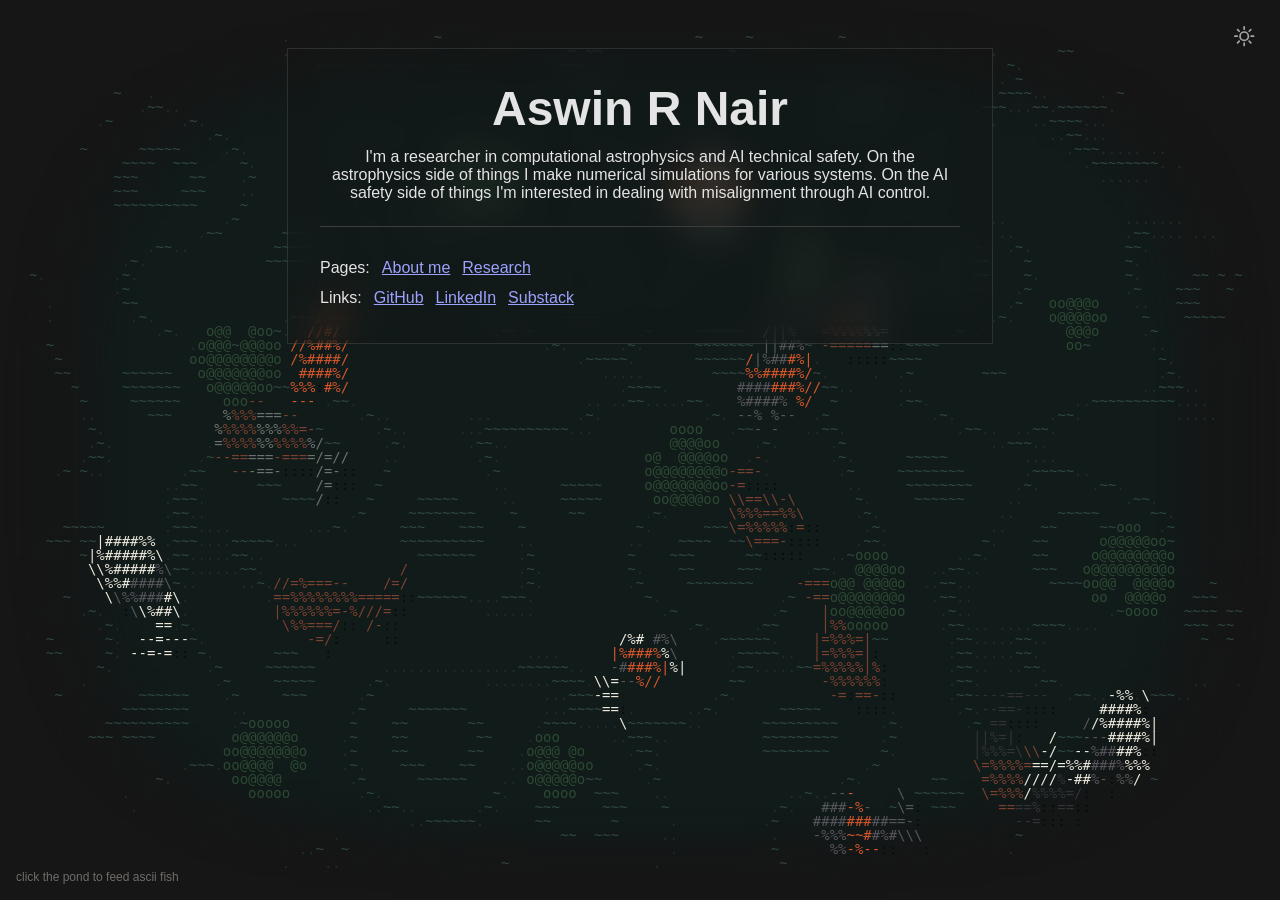
<file: index.html>
<!DOCTYPE html>
<html lang="en" data-theme="dark">
<head>
  <meta charset="UTF-8">
  <meta name="viewport" content="width=device-width, initial-scale=1.0">
  <script src="theme.js"></script>
  <link rel="stylesheet" href="theme.css">
  <title>Aswin</title>
  <link rel="stylesheet" href="koi-pond.css">
  <link rel="stylesheet" href="pond-page.css">
  <style>
    body {
      margin: 0;
      font-family: "Helvetica Neue", Helvetica, Arial, sans-serif;
      background: #f0efef;
      color: #1f1f1f;
      padding: 3rem 1.5rem;
    }

    header {
      text-align: center;
      max-width: 40rem;
      margin: 0 auto 2rem;
      padding-bottom: 1.5rem;
      border-bottom: 1px solid #b8b8b8;
    }

    h1 {
      margin: 0 0 0.75rem;
      font-size: 3rem;
    }

    header p {
      margin: 0;
    }

    nav {
      max-width: 40rem;
      margin: 0 auto;
    }

    nav ul {
      list-style: none;
      padding: 0;
      margin: 0;
    }

    nav li + li {
      margin-top: 0.75rem;
    }

    .nav-row {
      display: flex;
      flex-wrap: wrap;
      gap: 0.75rem;
      align-items: baseline;
    }

    .nav-label {
      font-weight: 500;
    }

    .nav-links {
      display: flex;
      flex-wrap: wrap;
      gap: 0.75rem;
    }

    .panel {
      max-width: 40rem;
    }

    @media (max-width: 480px) {
      body {
        padding: 4rem 1rem 2rem;
      }
    }

    :root[data-theme="dark"] {
      color-scheme: dark;
    }

    [data-theme="dark"] body {
      background: #161616;
      color: #e4e4e4;
    }

    [data-theme="dark"] header {
      border-bottom-color: #3d3d3d;
    }

    [data-theme="dark"] a {
      color: #9ea2ff;
    }
  </style>
</head>
<body>
  <main class="panel">
    <header>
      <h1>Aswin R Nair</h1>
      <p>I'm a researcher in computational astrophysics and AI technical safety. On the astrophysics side of things I make numerical simulations for various systems. On the AI safety side of things I'm interested in dealing with misalignment through AI control.</p>
    </header>

    <nav aria-label="Main navigation">
      <ul>
        <li class="nav-row">
          <span class="nav-label">Pages:</span>
          <span class="nav-links">
            <a href="about.html">About me</a>
            <a href="research.html">Research</a>
          </span>
        </li>
        <li class="nav-row">
          <span class="nav-label">Links:</span>
          <span class="nav-links">
            <a href="https://github.com/aswin-r-nair" target="_blank" rel="noreferrer">GitHub</a>
            <a href="https://linkedin.com/in/nair-r-aswin" target="_blank" rel="noreferrer">LinkedIn</a>
            <a href="https://aswinrnair.substack.com" target="_blank" rel="noreferrer">Substack</a>
          </span>
        </li>
      </ul>
    </nav>
  </main>

  <div class="koi-pond">
    <p class="koi-pond__hint">click the pond to feed ascii fish</p>
  </div>
  <script src="koi-pond.js"></script>
  <script>createKoiPond(document.querySelector('.koi-pond'), { persistKey: 'koi-pond' });</script>
</body>
</html>
</file>
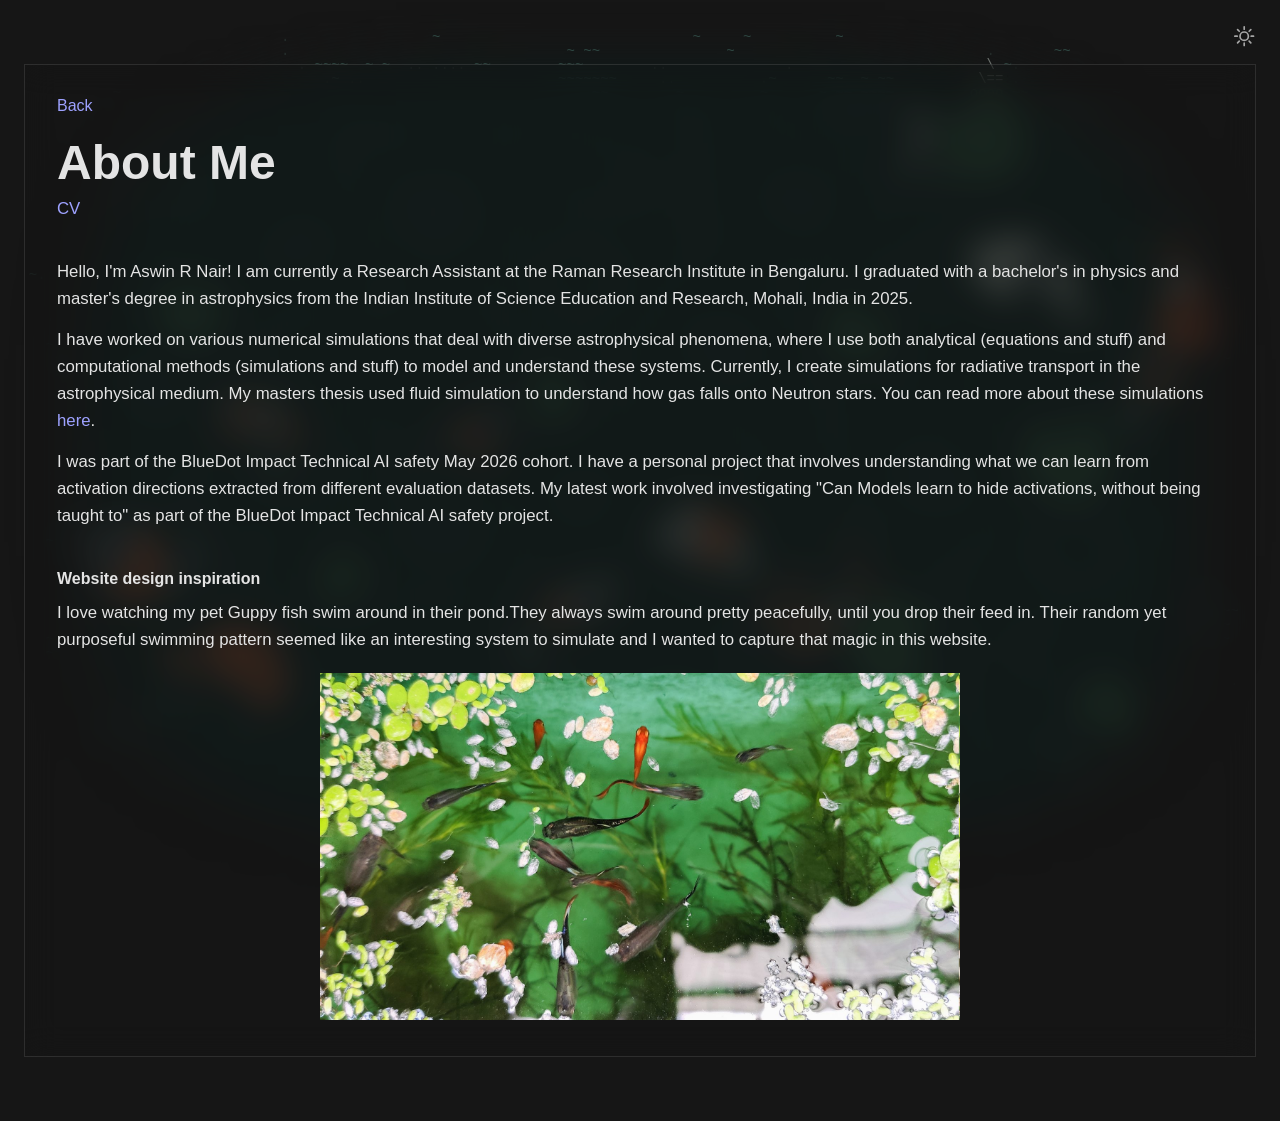
<file: about.html>
<!DOCTYPE html>
<html lang="en" data-theme="dark">
<head>
  <meta charset="UTF-8">
  <meta name="viewport" content="width=device-width, initial-scale=1.0">
  <script src="theme.js"></script>
  <link rel="stylesheet" href="theme.css">
  <link rel="stylesheet" href="koi-pond.css">
  <link rel="stylesheet" href="pond-page.css">
  <title>About - Aswin</title>
  <style>
    body {
      margin: 0;
      font-family: "Helvetica Neue", Helvetica, Arial, sans-serif;
      background: #e5f0e5;
      color: #1f1f1f;
      padding: 4rem 1.5rem 4rem;
    }

    main {
      max-width: 76rem;
      margin: 0 auto;
    }

    .back-link,
    .inline-link {
      color: #5d63ff;
      text-decoration: none;
    }

    .back-link {
      display: inline-block;
      margin-bottom: 1.5rem;
    }

    .back-link:hover,
    .inline-link:hover {
      text-decoration: underline;
    }

    h1 {
      margin: 0 0 2.5rem;
      font-size: 3rem;
      line-height: 1;
    }

    .page-heading {
      margin: 0 0 2.5rem;
    }

    .page-heading h1 {
      margin: 0;
    }

    .cv-link {
      display: inline-block;
      margin-top: 0.75rem;
      color: #5d63ff;
      text-decoration: none;
      font-size: 1.05rem;
    }

    .cv-link:hover {
      text-decoration: underline;
    }

    section + section {
      margin-top: 2.5rem;
    }

    h2 {
      margin: 0 0 1rem;
      font-size: 2rem;
    }

    p {
      margin: 0;
      max-width: 52rem;
      font-size: 1.05rem;
      line-height: 1.6;
    }

    .content-block {
      display: grid;
      gap: 0.9rem;
    }

    /* the intro uses the panel's full width rather than the 52rem cap */
    .intro p {
      max-width: none;
    }

    .inspiration h4 {
      margin: 0 0 0.75rem;
    }

    .inspiration p {
      max-width: none;
    }

    /* photo below the text, centred; max-width sets its size */
    .inspiration img {
      display: block;
      width: 100%;
      max-width: 40rem;
      height: auto;
      margin: 1.25rem auto 0;
    }

    @media (max-width: 640px) {
      body {
        padding: 4rem 1rem 3rem;
      }

      .page-heading {
        margin-bottom: 2rem;
      }

      h1 {
        font-size: 2.4rem;
      }

      h2 {
        font-size: 1.6rem;
      }
    }

    :root[data-theme="dark"] {
      color-scheme: dark;
    }

    [data-theme="dark"] body {
      background: #161616;
      color: #e4e4e4;
    }

    [data-theme="dark"] .back-link,
    [data-theme="dark"] .inline-link,
    [data-theme="dark"] .cv-link {
      color: #9ea2ff;
    }
  </style>
</head>
<body>
  <main class="panel">
    <a class="back-link" href="index.html">Back</a>
    <div class="page-heading">
      <h1>About Me</h1>
      <a class="cv-link" href="files/CV2026.pdf">CV </a>
    </div>

    <section class="intro">
      <!-- <h2>Background</h2> -->
      <div class="content-block">
        <p>Hello, I'm Aswin R Nair! I am currently a Research Assistant at the Raman Research Institute in Bengaluru. I graduated with a bachelor's in physics and master's degree in astrophysics from the Indian Institute of Science Education and Research, Mohali, India in 2025.</p>
        <p>I have worked on various numerical simulations that deal with diverse astrophysical phenomena, where I use both analytical (equations and stuff) and computational methods (simulations and stuff) to model and understand these systems. Currently, I create simulations for radiative transport in the astrophysical medium. My masters thesis used fluid simulation to understand how gas falls onto Neutron stars. You can read more about these simulations <a class="inline-link" href="research.html">here</a>.</p>
                  
        <p>I was part of the BlueDot Impact Technical AI safety May 2026 cohort. I have a personal project that involves understanding what we can learn from activation directions extracted from different evaluation datasets. My latest work involved investigating "Can Models learn to hide activations, without being taught to" as part of the BlueDot Impact Technical AI safety project. </p>
      </div>
    </section>

    <section class="inspiration">
      <div>
        <h4>Website design inspiration</h4>
        <p>I love watching my pet Guppy fish swim around in their pond.They always swim around pretty peacefully, until you drop their feed in. Their random yet purposeful swimming pattern seemed like an interesting system to simulate and I wanted to capture that magic in this website.</p>
      </div>
      <img src="files/guppies-web.jpg" width="1800" height="976" loading="lazy"
           alt="Guppies swimming among duckweed and floating plants in a green pond, seen from above">
    </section>

    
  </main>
  <div class="koi-pond"></div>
  <script src="koi-pond.js"></script>
  <script>createKoiPond(document.querySelector('.koi-pond'), { persistKey: 'koi-pond' });</script>
</body>
</html>
</file>
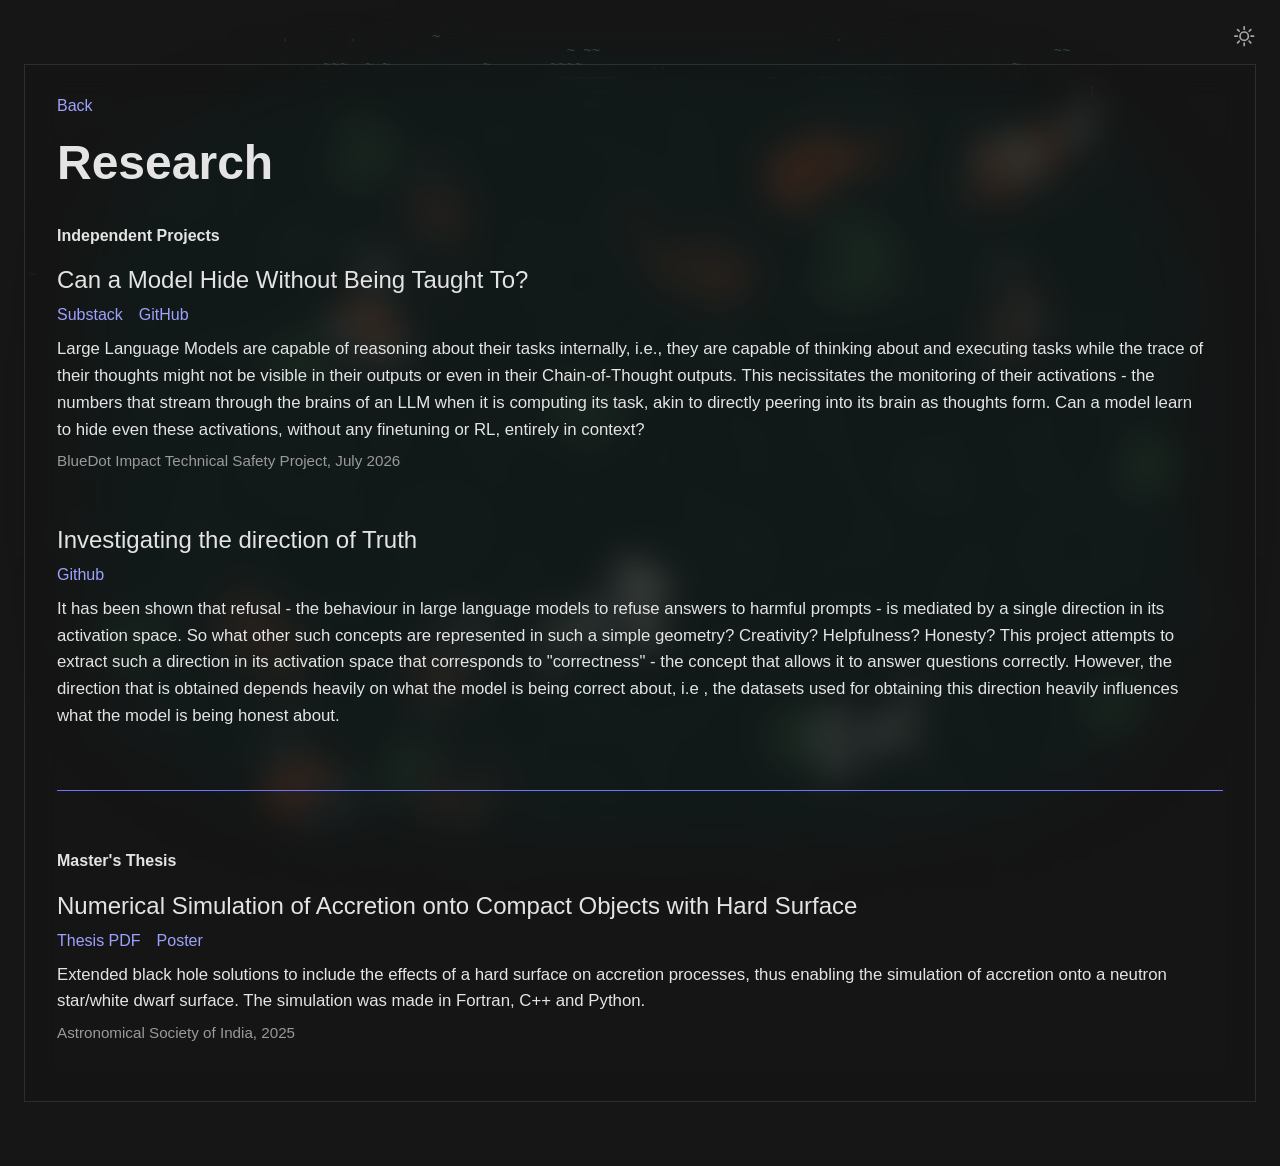
<file: research.html>
<!DOCTYPE html>
<html lang="en" data-theme="dark">
<head>
  <meta charset="UTF-8">
  <meta name="viewport" content="width=device-width, initial-scale=1.0">
  <script src="theme.js"></script>
  <link rel="stylesheet" href="theme.css">
  <link rel="stylesheet" href="koi-pond.css">
  <link rel="stylesheet" href="pond-page.css">
  <title>Research - Aswin</title>
  <style>
    body {
      margin: 0;
      font-family: "Helvetica Neue", Helvetica, Arial, sans-serif;
      background: #e5f0e5;
      color: #1f1f1f;
      padding: 4rem 1.5rem 4rem;
    }

    main {
      max-width: 76rem;
      margin: 0 auto;
    }

    .back-link {
      display: inline-block;
      margin-bottom: 1.5rem;
    }

    h1 {
      margin: 0 0 2.5rem;
      font-size: 3rem;
      line-height: 1;
    }

    section + section {
      margin-top: 2.5rem;
      padding-top: 2.5rem;
      border-top: 1px solid #6f72ff;
    }

    h2 {
      margin: 0 0 1.25rem;
      font-size: 2rem;
    }

    p {
      margin: 0;
      max-width: 72rem;
      font-size: 1.05rem;
      line-height: 1.6;
    }

    .paper-note {
      margin-top: 0.35rem;
      font-size: 0.95rem;
      color: #7a7a7a;
    }

    .paper-list {
      display: grid;
      gap: 2rem;
    }

    .paper-entry {
      padding-bottom: 1.25rem;
    }

    .paper-entry h3 {
      margin: 0 0 0.75rem;
      font-size: 1.5rem;
      font-weight: 400;
    }

    .paper-links {
      display: flex;
      flex-wrap: wrap;
      gap: 1rem;
      margin-bottom: 0.75rem;
    }

    .paper-links a,
    .paper-entry h3 a,
    .back-link {
      color: #5d63ff;
      text-decoration: none;
    }

    .paper-links a:hover,
    .paper-entry h3 a:hover,
    .back-link:hover {
      text-decoration: underline;
    }

    @media (max-width: 640px) {
      body {
        padding: 4rem 1rem 3rem;
      }

      h1 {
        font-size: 2.4rem;
        margin-bottom: 2rem;
      }

      h2 {
        font-size: 1.6rem;
      }
    }

    :root[data-theme="dark"] {
      color-scheme: dark;
    }

    [data-theme="dark"] body {
      background: #161616;
      color: #e4e4e4;
    }

    [data-theme="dark"] .paper-links a,
    [data-theme="dark"] .paper-entry h3 a,
    [data-theme="dark"] .back-link {
      color: #9ea2ff;
    }

    [data-theme="dark"] .paper-note {
      color: #9a9a9a;
    }
  </style>
</head>
<body>
  <main class="panel">
    <a class="back-link" href="index.html">Back</a>
    <h1>Research</h1>


    <section>
      <h4>Independent Projects</h4>
      <div class="paper-list">
        <article class="paper-entry">
          <h3>Can a Model Hide Without Being Taught To?</h3>
          <div class="paper-links">
            <a href="https://aswinrnair.substack.com/p/can-a-model-learn-to-hide-without?r=77fnqd&utm_campaign=post-expanded-share&utm_medium=web" target="_blank" rel="nonreferrer"> Substack</a>
            <a href="https://github.com/Aswin-R-Nair/activation-hiding" target="_blank" rel="nonreferrer"> GitHub</a>
          </div>
          <p>
            Large Language Models are capable of reasoning about their tasks internally, i.e., they are capable of thinking about and executing tasks while the trace of their thoughts might not be visible in their outputs or even in their Chain-of-Thought outputs. This necissitates the monitoring of their activations - the numbers that stream through the brains of an LLM when it is computing its task, akin to directly peering into its brain as thoughts form. Can a model learn to hide even these activations, without any finetuning or RL, entirely in context?
          </p>
          <p class="paper-note"> BlueDot Impact Technical Safety Project, July 2026</p>

        </article>
        <article class="paper-entry">
          <h3>Investigating the direction of Truth</h3>
          <div class="paper-links">
            <a href="https://github.com/Aswin-R-Nair/truth-vector" target="_blank" rel="nonreferrer"> Github</a>
          </div>
          <p>
            It has been shown that refusal - the behaviour in large language models to refuse answers to harmful prompts - is mediated by a single direction in its activation space. So what other such concepts are represented in such a simple geometry? Creativity? Helpfulness? Honesty? This project attempts to extract such a direction in its activation space that corresponds to "correctness" - the concept that allows it to answer questions correctly. However, the direction that is obtained depends heavily on what the model is being correct about, i.e , the datasets used for obtaining this direction heavily influences what the model is being honest about.
          </p>
        </article>
        
      </div>


    </section>


    <section>
      <h4>Master's Thesis</h4>
      <div class="paper-list">
        <article class="paper-entry">
          <h3>Numerical Simulation of Accretion onto Compact Objects with Hard Surface</h3>
          <div class="paper-links">
            <a href="files/thesis.pdf" target="_blank" rel="noreferrer">Thesis PDF</a>
            <a href="files/ASI_poster.pdf" target="_blank" rel="noreferrer">Poster</a>
          </div>
          <p>Extended black hole solutions to include the effects of a hard surface on accretion processes, thus enabling the simulation of accretion onto a neutron star/white dwarf surface. The simulation was made in Fortran, C++ and Python.</p>
          <p class="paper-note">Astronomical Society of India, 2025</p>
        </article>
      </div>
    </section>
  </main>
  <div class="koi-pond"></div>
  <script src="koi-pond.js"></script>
  <script>createKoiPond(document.querySelector('.koi-pond'), { persistKey: 'koi-pond' });</script>
</body>
</html>
</file>
<file: theme.css>
/* Light/dark toggle, top right of the page. See theme.js. */

.theme-toggle {
  position: absolute;
  top: 1rem;
  right: 1rem;
  z-index: 2;                /* above the full-screen pond on the landing page */
  width: 2.5rem;
  height: 2.5rem;
  display: grid;
  place-items: center;
  padding: 0;
  border: 0;
  border-radius: 50%;
  background: none;
  color: inherit;
  cursor: pointer;
  opacity: 0.7;
}

.theme-toggle:hover,
.theme-toggle:focus-visible {
  opacity: 1;
}

.theme-toggle:focus-visible {
  outline: 2px solid currentColor;
  outline-offset: 2px;
}

.theme-toggle svg {
  grid-area: 1 / 1;
  width: 1.4rem;
  height: 1.4rem;
  fill: none;
  stroke: currentColor;
  stroke-width: 1.8;
  stroke-linecap: round;
  stroke-linejoin: round;
}

/* show the moon in light mode (go dark), the sun in dark mode (go light) */
.theme-toggle__sun,
[data-theme="dark"] .theme-toggle__moon {
  display: none;
}

[data-theme="dark"] .theme-toggle__sun {
  display: block;
}
</file>
<file: koi-pond.css>
/* ASCII koi pond. Everything is scoped to .koi-pond; see koi-pond.js. */

.koi-pond {
  /* Light site, coloured after the guppy pond photo on the About page. The
     page is a pale green and the water deepens to a mid green towards the
     middle, so it has no edge. Waves and fish shadows are darker greens and
     lily pads are the yellow-green of duckweed. The koi are inverted like an
     ink drawing: white koi are charcoal and black markings are pale. Deep
     (dim) koi fade towards the page. --water-shallow must match the page
     background. */
  --water-shallow: #e5f0e5;
  --water-deep:    #97ceb1;
  --water-faint: #b6d8c6;
  --glint:       #5bae85;
  --shadow:      #6aaf8c;
  --koi-white:   #35332f;
  --koi-orange:  #f47149;
  --koi-black:   #ffffff;
  --dim-white:   #8b867d;
  --dim-orange:  #dc9f8a;
  --dim-black:   #f2f1f1;
  --lily:        #8db33a;
  --food:        #c9952e;
  --dim-food:    #e3c792;

  position: relative;
  overflow: hidden;
  font-family: ui-monospace, "SF Mono", Menlo, Consolas, monospace;
}

[data-theme="dark"] .koi-pond {
  /* Dark site, same idea. Black koi are lifted to a mid grey so they
     still read against the page. */
  --water-shallow: #161616;
  --water-deep:    #111b1a;
  --water-faint: #232b29;
  --glint:       #2f4843;
  --shadow:      #0b0b0b;
  --koi-white:   #ece8dc;
  --koi-orange:  #d4562c;
  --koi-black:   #57565c;
  --dim-white:   #6d726e;
  --dim-orange:  #7a4130;
  --dim-black:   #333336;
  --lily:        #2c4a33;
  --food:        #d9b45c;
  --dim-food:    #7d6a3c;
}

.koi-pond__hint {
  position: absolute;
  left: 0;
  bottom: 0;
  z-index: 1;
  margin: 0;
  font-family: "Helvetica Neue", Helvetica, Arial, sans-serif;
  font-size: 0.75rem;
  color: #8a8784;
  pointer-events: none;
}

[data-theme="dark"] .koi-pond__hint {
  color: #6f6c69;
}

/* feeding is off under reduced motion, so the hint would be wrong */
.koi-pond--still .koi-pond__hint {
  display: none;
}

.koi-pond__stage {
  position: absolute;
  left: 50%;
  top: 50%;
  transform: translate(-50%, -50%);
  cursor: crosshair;
  touch-action: manipulation;
}

.koi-pond--still .koi-pond__stage {
  cursor: default;
}

.koi-pond canvas {
  position: absolute;
  inset: 0;
  width: 100%;
  height: 100%;
}

/* The size probe in koi-pond.js also matches this rule and overrides
   inset/width/height inline. Keep those overrides if this selector changes. */
.koi-pond pre {
  position: absolute;
  inset: 0;
  margin: 0;
  line-height: 1;
  letter-spacing: 0;
  white-space: pre;
  font-family: inherit;
  font-size: inherit;
  font-variant-ligatures: none;
  text-rendering: optimizeSpeed;
  pointer-events: none;
  -webkit-user-select: none;
  user-select: none;
}
</file>
<file: pond-page.css>
/* Page layout shared by every page: the koi pond fills the screen behind
   the page, and the page's text sits on a frosted panel above it. */

/* 100lvh rather than 100vh so mobile toolbars showing and hiding do not
   resize the pond. */
.koi-pond {
  position: fixed;
  top: 0;
  left: 0;
  z-index: 0;
  width: 100%;
  height: 100vh;
  height: 100lvh;
}

.koi-pond__hint {
  position: fixed;
  left: 1rem;
  bottom: 1rem;
}

/* The koi blur as they pass underneath. Clicks outside the panel reach the
   pond. Width is set per page. */
.panel {
  position: relative;
  z-index: 1;
  margin: 0 auto;
  padding: 2rem 2rem 2.25rem;
  border: 1px solid rgba(31, 31, 31, 0.12);
  background: rgba(229, 240, 229, 0.25);
  -webkit-backdrop-filter: blur(16px);
  backdrop-filter: blur(16px);
}

[data-theme="dark"] .panel {
  border-color: rgba(228, 228, 228, 0.12);
  background: rgba(22, 22, 22, 0.25);
}

@media (max-width: 480px) {
  .panel {
    padding: 1.5rem 1.25rem 1.75rem;
  }
}
</file>
